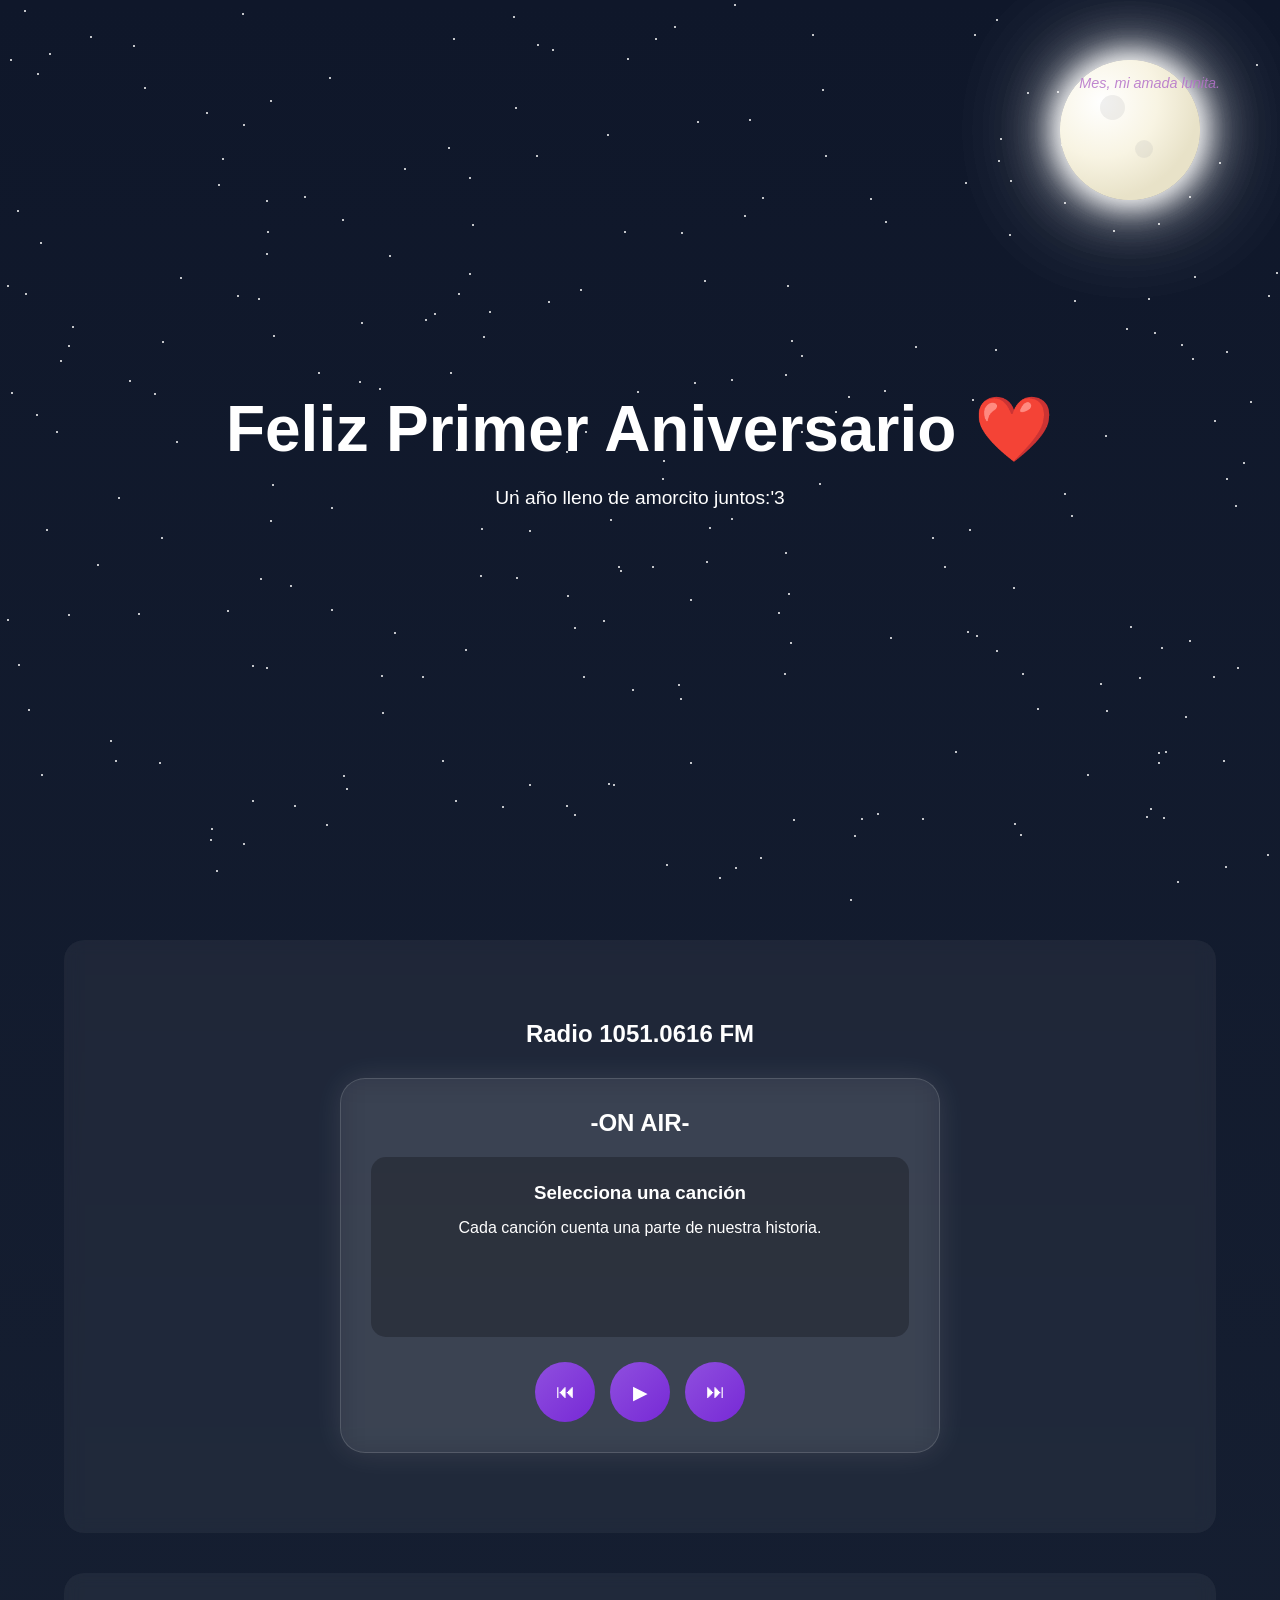
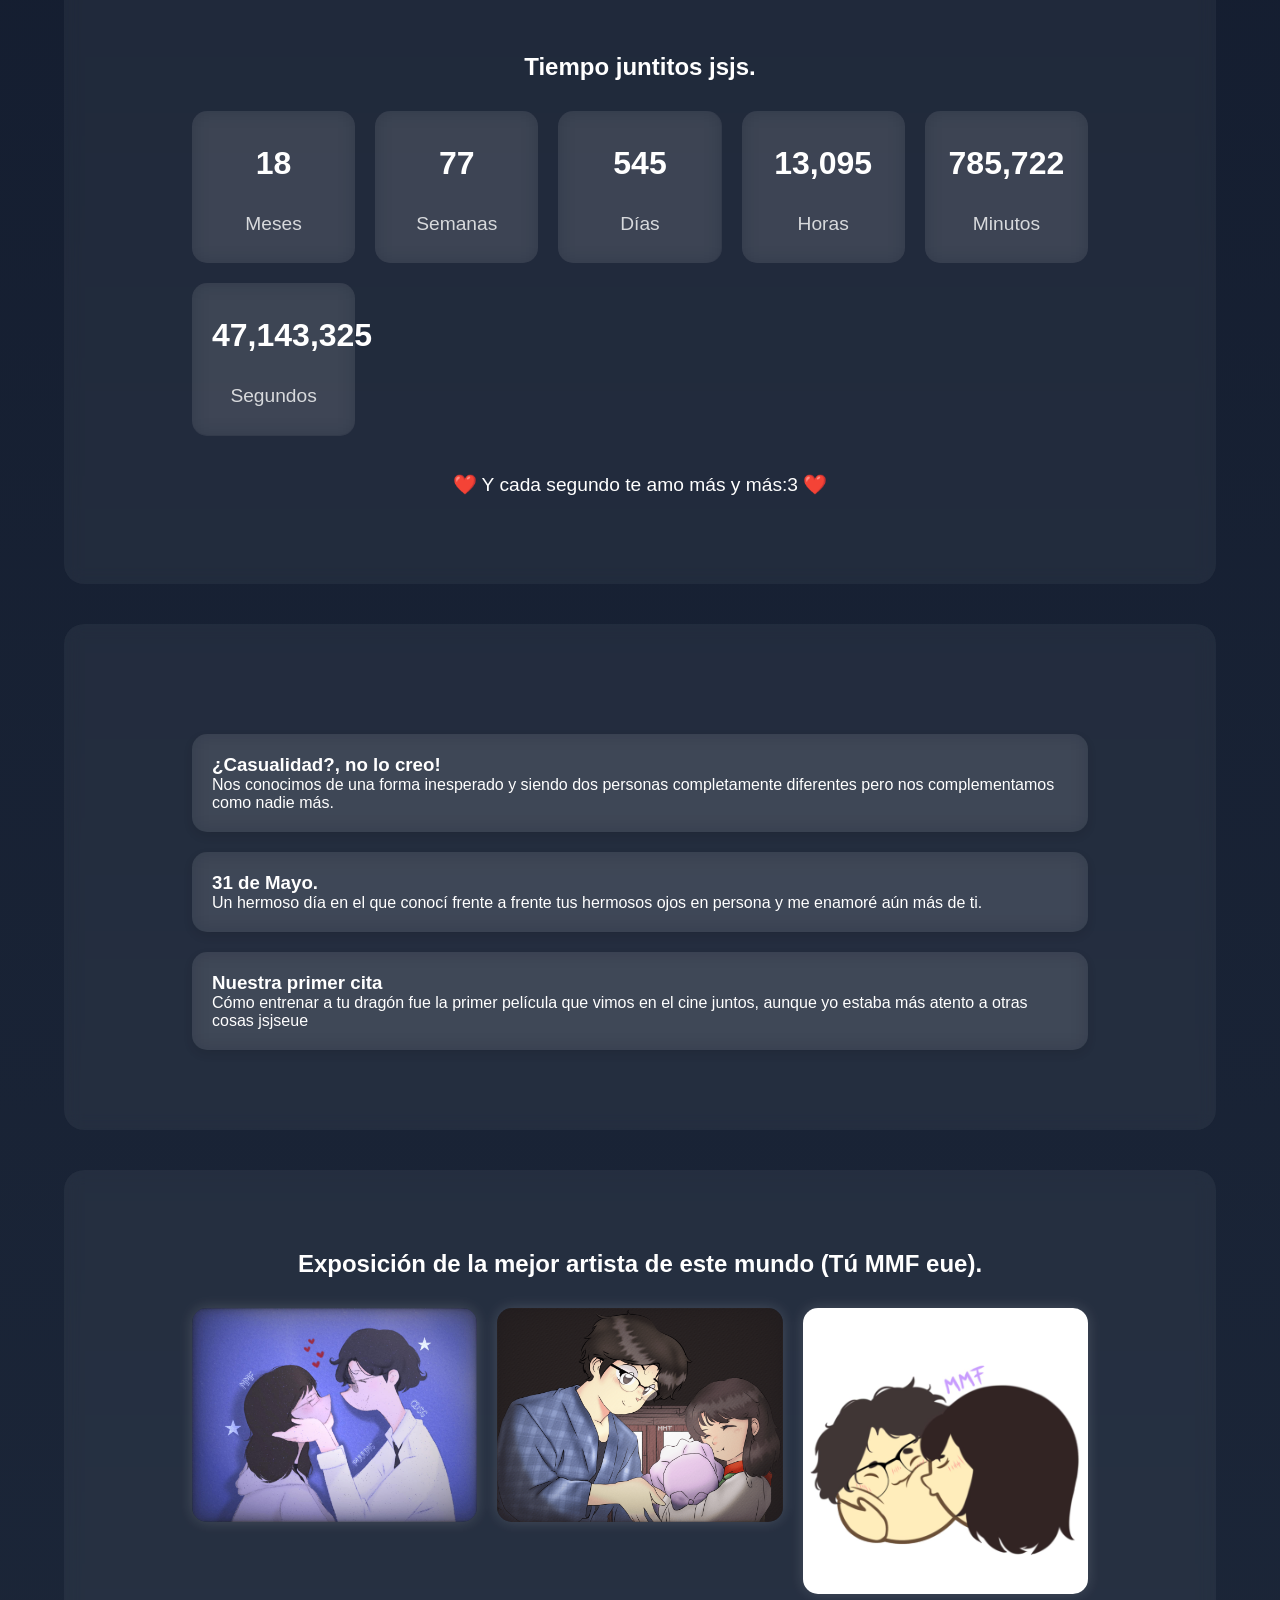
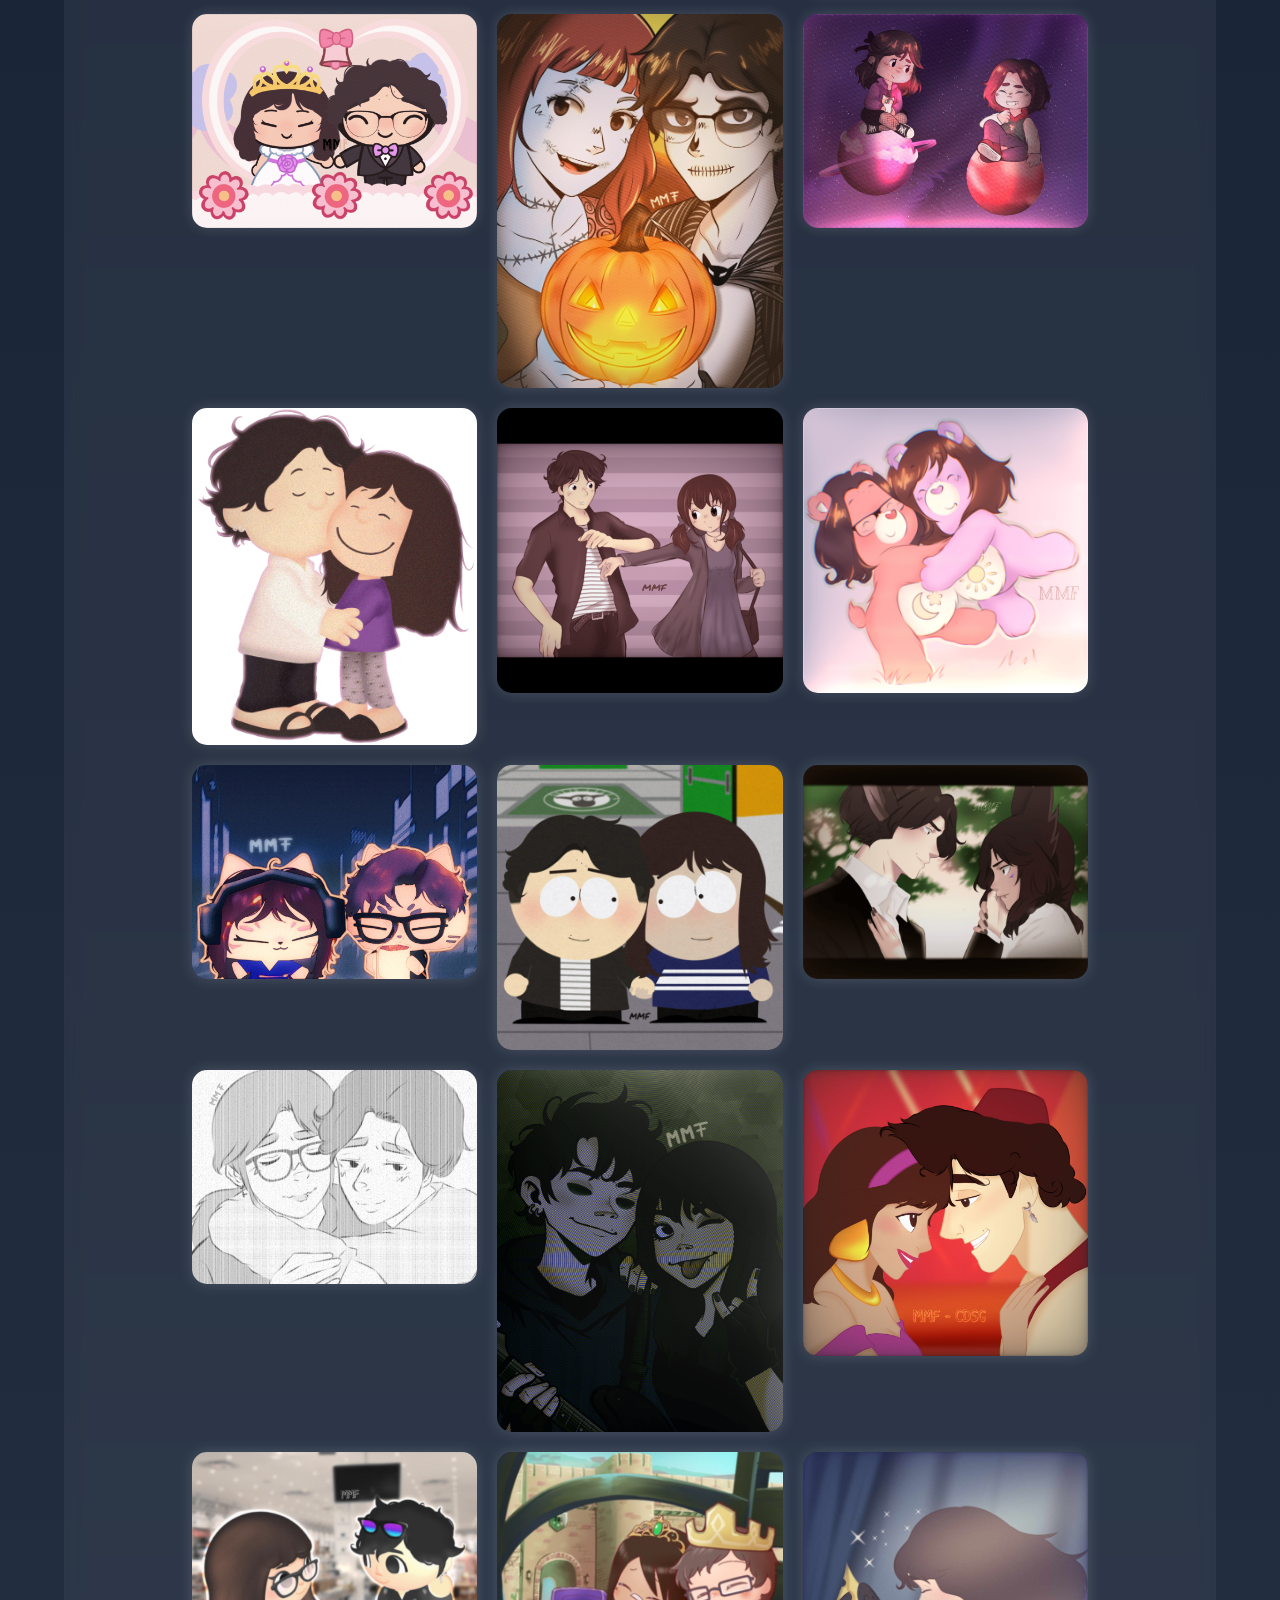
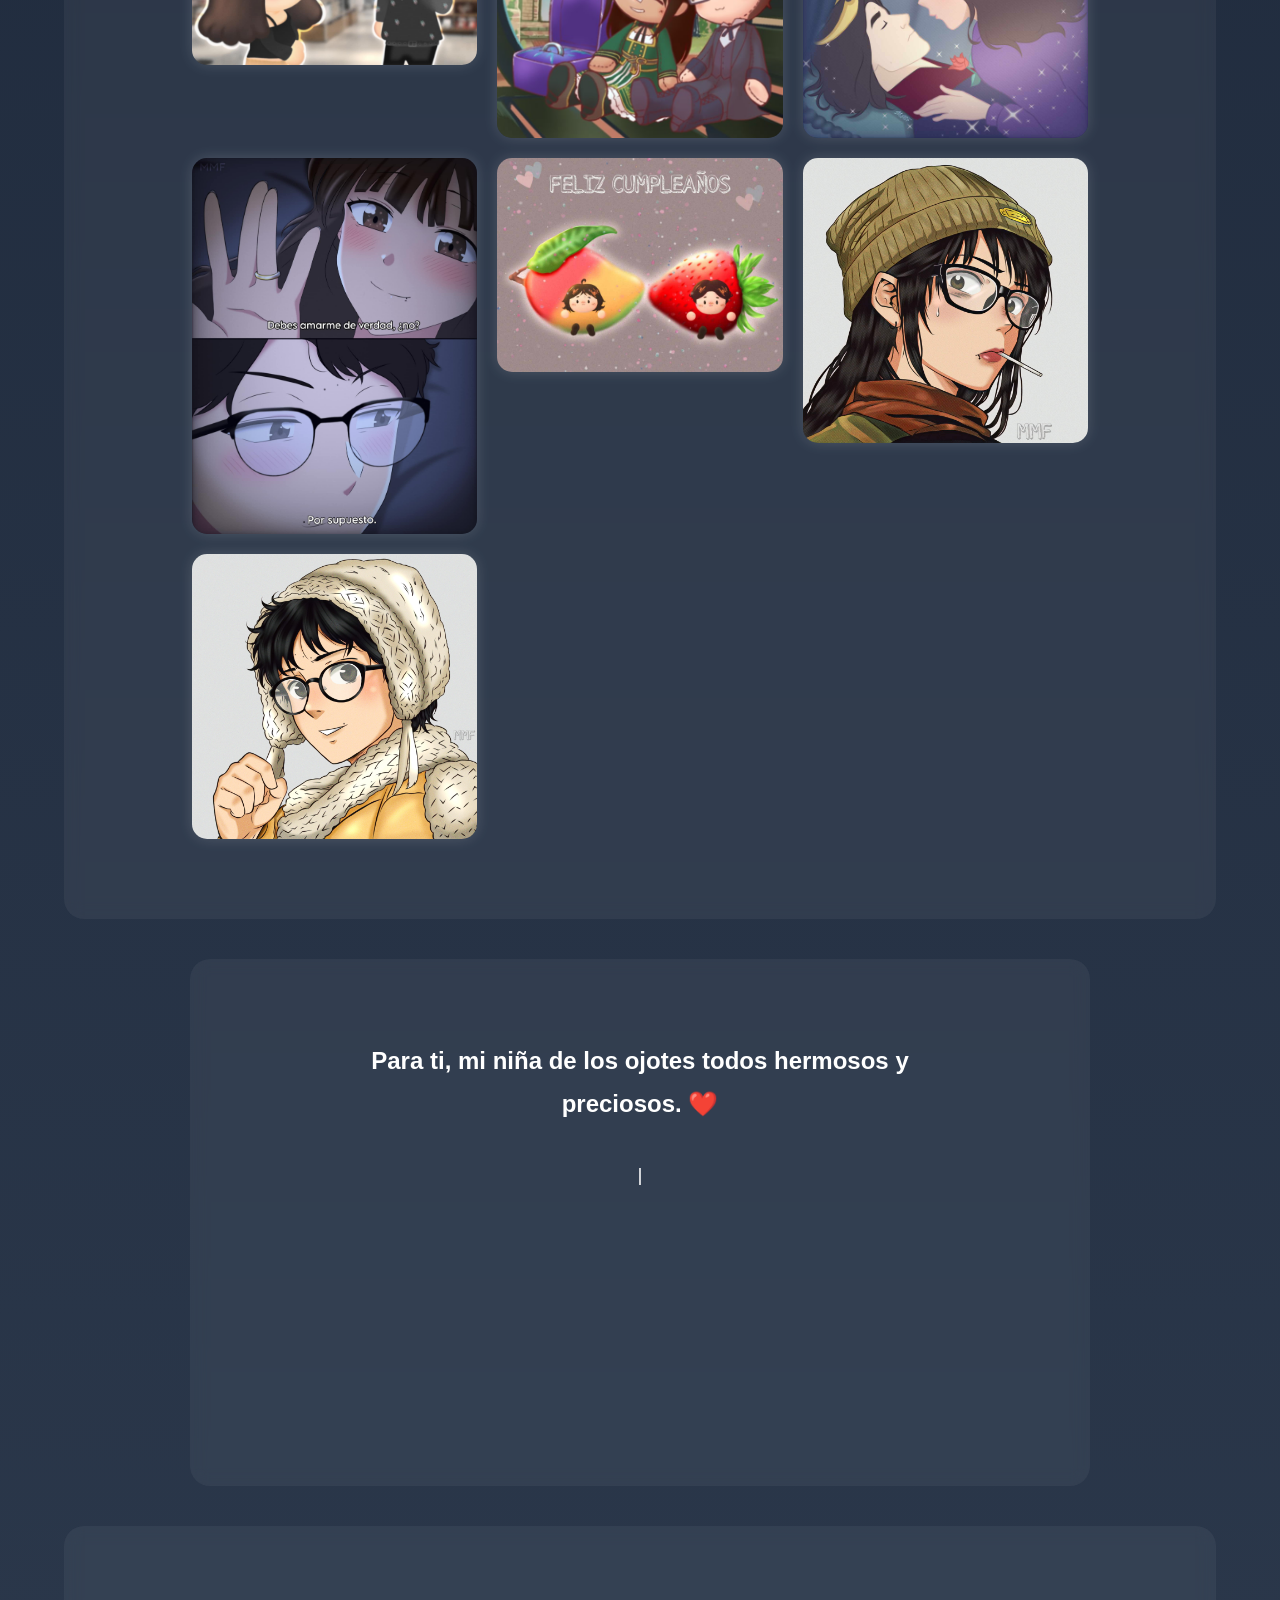
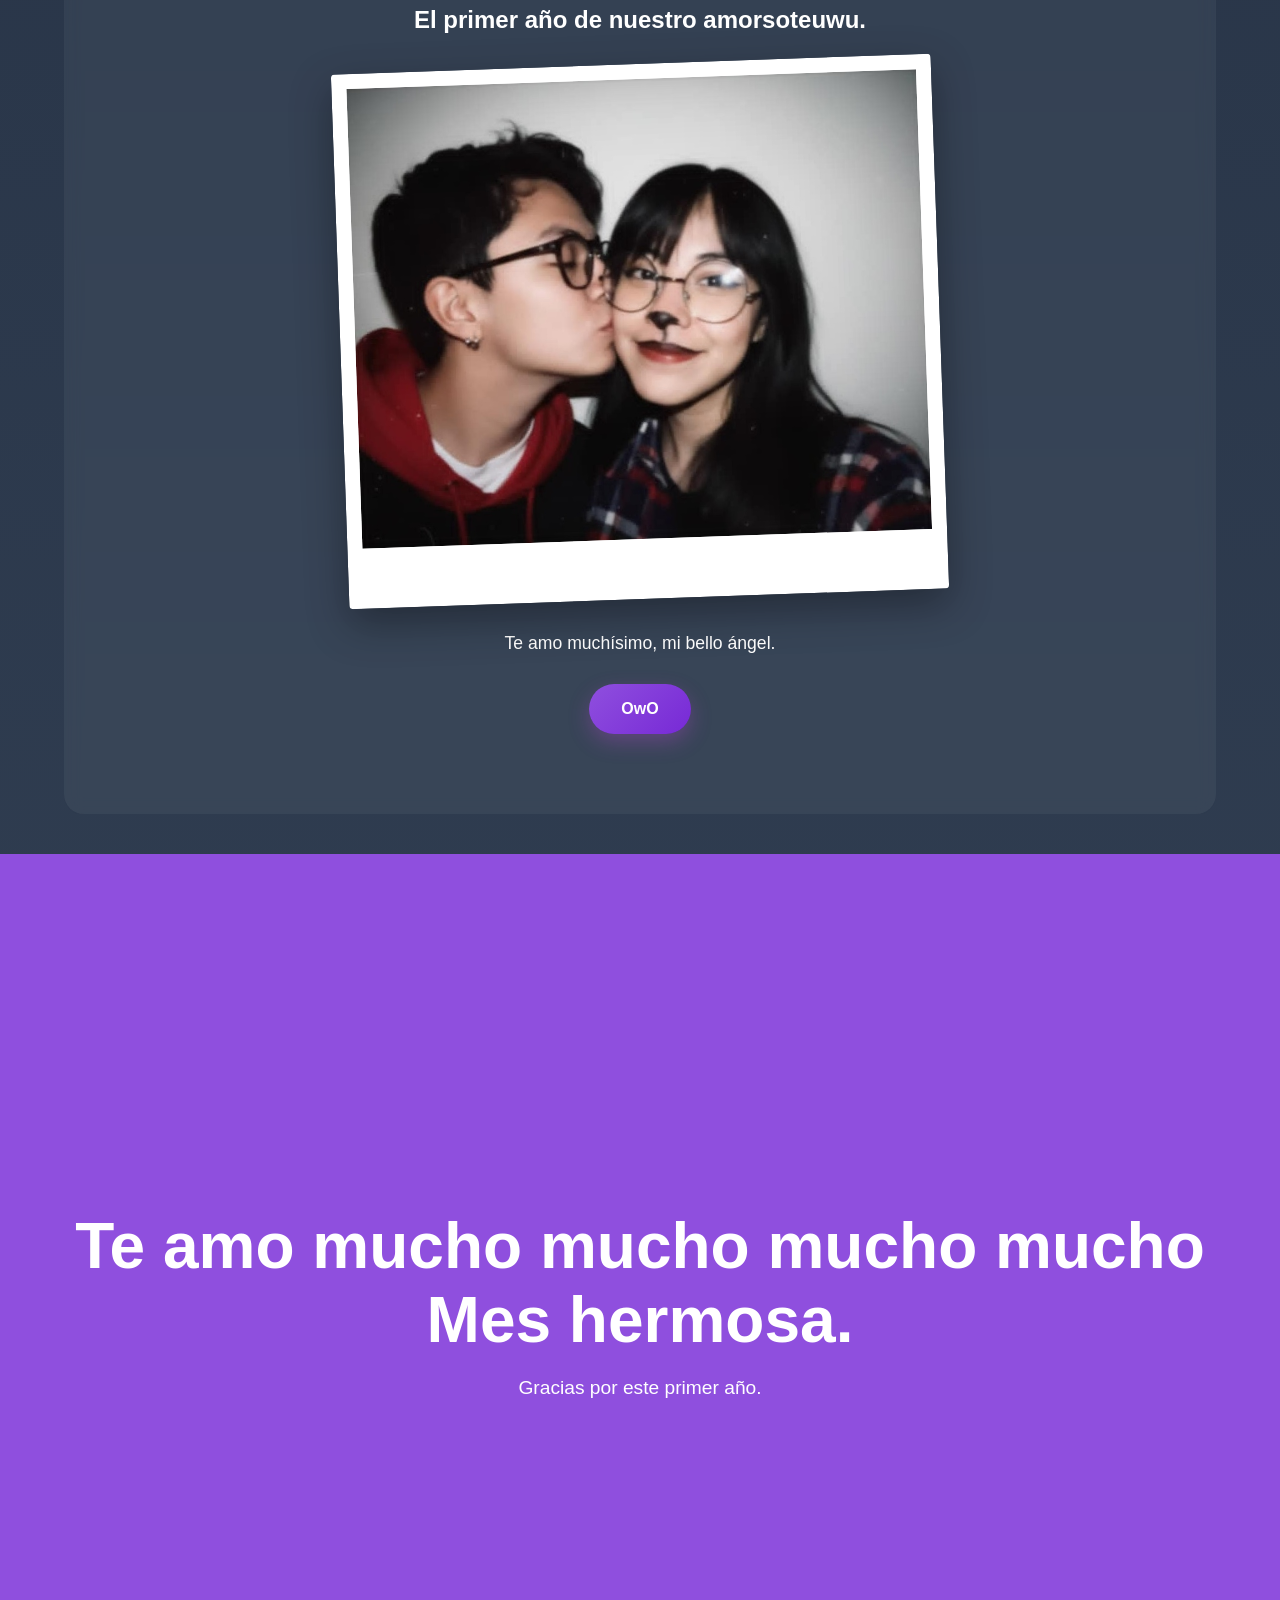
<file: index.html>
<!DOCTYPE html>
<html lang="es">
<head>
    <meta charset="UTF-8">
    <meta name="viewport" content="width=device-width, initial-scale=1.0">
    <title>Nuestro Primer Año ❤️</title>
    <link rel="stylesheet" href="css/styles.css">
    <link rel="icon" type="image/png" href="img/icon.png">
</head>
<body>

    <div id="stars"></div>
    <div class="moon"></div>
    <div class="moon-container">
    <div class="moon"></div>
    <p class="moon-text">
        Mes, mi amada lunita.
    </p>
</div>
    <!-- Portada -->
    <section class="hero">
        <h1>Feliz Primer Aniversario ❤️</h1>
        <p>Un año lleno de amorcito juntos:'3</p>
    </section>
    <section class="section">

    <h2>Radio 1051.0616 FM </h2>

    <div class="radio">

        <div class="radio-header">
             -ON AIR-
        </div>

        <div class="radio-screen">

            <h3 id="songTitle">
                Selecciona una canción
            </h3>

            <p id="songArtist"></p>

            <p id="songMemory">
                Cada canción cuenta una parte de nuestra historia.
            </p>

        </div>

        <div class="radio-controls">

            <button onclick="anteriorCancion()">
                ⏮
            </button>

            <button id="playBtn">
                ▶
            </button>

            <button onclick="siguienteCancion()">
                ⏭
            </button>

        </div>

        <div id="player"></div>

    </div>

</section>

    <!-- Cuenta regresiva -->
    <section class="section">
        <h2>Tiempo juntitos jsjs.</h2>
        <div id="contador" class="contador"></div>
    </section>

    <!-- Línea del tiempo -->
    <section class="section">
        <h2></h2>

        <div class="timeline">
            <div class="evento">
                <h3>¿Casualidad?, no lo creo!</h3>
                <p>Nos conocimos de una forma inesperado y siendo dos personas completamente diferentes pero nos complementamos como nadie más.</p>
            </div>

            <div class="evento">
                <h3>31 de Mayo.</h3>
                <p>Un hermoso día en el que conocí frente a frente tus hermosos ojos en persona y me enamoré aún más de ti.</p>
            </div>

            <div class="evento">
                <h3>Nuestra primer cita</h3>
                <p>Cómo entrenar a tu dragón fue la primer película que vimos en el cine juntos, aunque yo estaba más atento a otras cosas jsjseue</p>
            </div>
        </div>
    </section>

    <!-- Dibujos -->
    <section class="section">
        <h2>Exposición de la mejor artista de este mundo (Tú MMF eue).</h2>

        <div class="galeria">
            <img src="img/dib00.jpeg" alt="00">
            <img src="img/dib01.png" alt="01">
            <img src="img/dib02.jpeg" alt="02">
            <img src="img/dib03.jpg" alt="03">
            <img src="img/dib04.jpg" alt="04">
            <img src="img/dib05.png" alt="05">
            <img src="img/dib06.png" alt="06">
            <img src="img/dib07.png" alt="07">
            <img src="img/dib08.png" alt="08">
            <img src="img/dib09.jpg" alt="09">
            <img src="img/dib10.jpeg" alt="10">
            <img src="img/dib11.png" alt="11">
            <img src="img/dib12.png" alt="12">
            <img src="img/dib13.png" alt="13">
            <img src="img/dib14.png" alt="14">
            <img src="img/dib15.png" alt="15">
            <img src="img/dib16.png" alt="16">
            <img src="img/dib17.png" alt="17">
            <img src="img/dib18.png" alt="18">
            <img src="img/dib19.jpeg" alt="19">
            <img src="img/dib20.jpeg" alt="19">
            <img src="img/dib21.jpg" alt="19">
        </div>
    </section>

    <!-- Carta -->
    <section class="section carta">

    <h2>Para ti, mi niña de los ojotes todos hermosos y preciosos. ❤️</h2>

    <div id="typewriter"></div>

</section>

    <!-- Frases aleatorias -->
    <section class="section">

    <h2>El primer año de nuestro amorsoteuwu.</h2>

    <div class="recuerdo-container">

        <img
            id="recuerdo-img"
            src="img/rec01.jpg"
            alt="Recuerdo"
        >

        <p id="recuerdo-texto">
            Te amo muchísimo, mi bello ángel.
        </p>

        <button id="btnRecuerdo" onclick="mostrarRecuerdo()">
            OwO
        </button>

    </div>

</section>

    <!-- Final -->
    <section class="hero final">
        <h1>Te amo mucho mucho mucho mucho Mes hermosa.</h1>
        <p>Gracias por este primer año.</p>
    </section>

    <script src="js/script.js"></script>

</body>
</html>
</file>
<file: css/styles.css>
*{
    margin:0;
    padding:0;
    box-sizing:border-box;
}

body{
    font-family: Arial, sans-serif;
    background:#fff5f7;
    color:#333;
}

.hero{
    height:100vh;
    display:flex;
    flex-direction:column;
    justify-content:center;
    align-items:center;
    text-align:center;
    padding:20px;
}

.hero h1{
    font-size:4rem;
}

.hero p{
    margin-top:20px;
    font-size:1.2rem;
}

.section{
    padding:80px 10%;
}

.section h2{
    margin-bottom:30px;
    text-align:center;
}

.timeline{
    display:flex;
    flex-direction:column;
    gap:20px;
}

.evento{
    background:white;
    padding:20px;
    border-radius:15px;
    box-shadow:0 4px 10px rgba(0,0,0,.1);
}

.galeria{
    display:grid;
    grid-template-columns:repeat(auto-fit,minmax(250px,1fr));
    gap:20px;
}

.galeria img{
    width:100%;
    border-radius:15px;
    transition:.3s;
}

.galeria img:hover{
    transform:scale(1.05);
}

.carta{
    max-width:900px;
    margin:auto;
    text-align:center;
    line-height:1.8;
}


.final{
    background:#8F4FDE;
}
body{
    font-family: Arial, sans-serif;
    background: linear-gradient(
        to bottom,
        #0f172a,
        #1e293b,
        #334155
    );
    color: white;
    overflow-x: hidden;
}

/* Capa de estrellas */

#stars{
    position: fixed;
    top:0;
    left:0;
    width:100%;
    height:100%;
    z-index:-1;
}

.star{
    position:absolute;
    width:2px;
    height:2px;
    background:white;
    border-radius:50%;
    animation: twinkle 3s infinite alternate;
}

@keyframes twinkle{

    0%{
        opacity:.2;
        transform:scale(1);
    }

    100%{
        opacity:1;
        transform:scale(1.5);
    }

}

.evento,
.carta{
    background: rgba(255,255,255,0.08);
    backdrop-filter: blur(10px);
}

.galeria img{
    box-shadow:0 0 15px rgba(255,255,255,.15);
}
#typewriter{
    max-width:800px;
    margin:auto;
    font-size:1.2rem;
    line-height:2;
    white-space:pre-wrap;
    min-height:250px;
}

#typewriter::after{
    content:"|";
    animation: blink .8s infinite;
}

@keyframes blink{

    50%{
        opacity:0;
    }

}
.moon{
    position: fixed;
    top: 60px;
    right: 80px;

    width: 140px;
    height: 140px;

    border-radius: 50%;

    background: radial-gradient(
        circle at 30% 30%,
        #ffffff,
        #f8f4e3 40%,
        #e8e2c8 70%
    );

    box-shadow:
        0 0 30px rgba(255,255,255,.8),
        0 0 60px rgba(255,255,255,.5),
        0 0 120px rgba(255,255,255,.3);

    z-index: -1;
}
.moon::before,
.moon::after{
    content:"";
    position:absolute;
    border-radius:50%;
    background:rgba(180,180,180,.2);
}

.moon::before{
    width:25px;
    height:25px;
    top:35px;
    left:40px;
}

.moon::after{
    width:18px;
    height:18px;
    top:80px;
    left:75px;
}
.moon{
    animation: moonFloat 8s ease-in-out infinite;
}

@keyframes moonFloat{

    0%{
        transform:translateY(0px);
    }

    50%{
        transform:translateY(-10px);
    }

    100%{
        transform:translateY(0px);
    }

}
.section{
    background: rgba(255,255,255,0.05);
    backdrop-filter: blur(8px);

    border-radius: 20px;

    margin: 40px auto;

    width: 90%;
}
.moon-container{
    position:fixed;
    top:60px;
    right:60px;
    z-index:-1;
}

.moon-text{
    margin-top:15px;
    text-align:center;
    font-size:.9rem;
    color:rgba(180, 113, 201, 0.856);
    font-style:italic;
}
.contador{
    text-align:center;
    font-size:1.2rem;
    line-height:2;
}

.contador .numero{
    font-size:1.5rem;
    font-weight:bold;
}
.contador-grid{
    display:grid;
    grid-template-columns:repeat(auto-fit,minmax(150px,1fr));
    gap:20px;
    margin-top:30px;
}

.card-tiempo{
    background:rgba(255,255,255,.08);
    backdrop-filter:blur(10px);

    border-radius:15px;
    padding:20px;
}

.card-tiempo .valor{
    font-size:2rem;
    font-weight:bold;
}

.card-tiempo .label{
    margin-top:10px;
    opacity:.8;
}
.recuerdo-container{
    max-width:800px;
    margin:auto;
    text-align:center;
}

#recuerdo-img{
    width:100%;
    max-width:600px;

    border-radius:20px;

    margin-bottom:25px;

    box-shadow:
        0 10px 30px rgba(0,0,0,.3);

    opacity:1;

    transition:
        opacity .5s ease,
        transform .5s ease;
}

#recuerdo-texto{
    font-size:1.1rem;
    line-height:1.8;
    margin-bottom:25px;
}
#btnRecuerdo{

    padding:16px 32px;

    border:none;

    border-radius:999px;

    font-size:1rem;
    font-weight:bold;

    cursor:pointer;

    color:white;

    background:
        linear-gradient(
            135deg,
            #8F4FDE,
            #7729D6
        );

    transition:all .3s ease;

    box-shadow:
        0 8px 20px rgba(158, 73, 184, 0.4);

}

#btnRecuerdo:hover{

    transform:
        translateY(-3px)
        scale(1.03);

    box-shadow:
        0 15px 30px rgba(171, 68, 240, 0.5);

}

#btnRecuerdo:active{

    transform:scale(.97);

}
#recuerdo-img{

    background:white;

    padding:15px 15px 60px 15px;

    border-radius:4px;

    object-fit:cover;

    box-shadow:
        0 15px 40px rgba(0,0,0,.35);

    transform:rotate(-2deg);

}
.radio{

    max-width:600px;
    margin:auto;

    background:rgba(255,255,255,.08);

    backdrop-filter:blur(15px);

    border-radius:25px;

    padding:30px;

    border:1px solid rgba(255,255,255,.15);

    box-shadow:
        0 0 30px rgba(255,255,255,.1);
}

.radio-header{

    text-align:center;

    font-size:1.5rem;

    margin-bottom:20px;

    font-weight:bold;
}

.radio-screen{

    background:rgba(0,0,0,.25);

    border-radius:15px;

    padding:25px;

    min-height:180px;

    text-align:center;
}

.radio-screen h3{
    margin-bottom:10px;
}

.radio-screen p{
    line-height:1.7;
}

.radio-controls{

    display:flex;

    justify-content:center;

    gap:15px;

    margin-top:25px;
}

.radio-controls button{

    width:60px;
    height:60px;

    border:none;

    border-radius:50%;

    cursor:pointer;

    font-size:1.2rem;

    color:white;

    background:
        linear-gradient(
            135deg,
            #8F4FDE,
            #7729D6
        );

    transition:.3s;
}

.radio-controls button:hover{

    transform:translateY(-3px);

}
</file>
